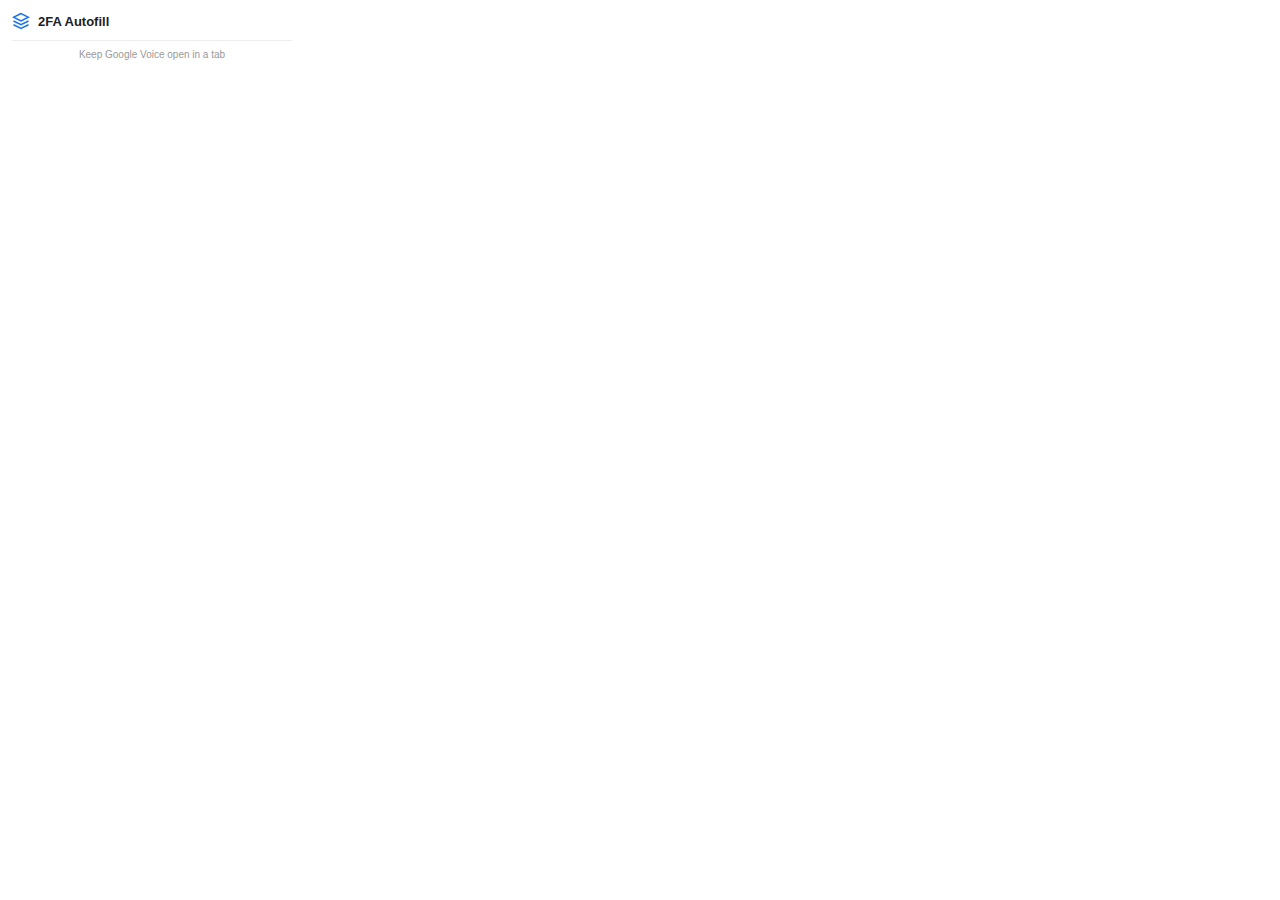
<file: firefox-2fa-autofill/popup.html>
<!DOCTYPE html>
<html>
<head>
  <meta charset="utf-8">
  <style>
    body {
      font-family: -apple-system, BlinkMacSystemFont, 'Segoe UI', Roboto, sans-serif;
      width: 280px;
      padding: 12px;
      margin: 0;
      background: #fff;
    }
    h1 {
      font-size: 13px;
      margin: 0 0 10px 0;
      color: #202124;
      display: flex;
      align-items: center;
      gap: 8px;
    }
    h1 svg {
      width: 18px;
      height: 18px;
    }

    /* Primary/latest code */
    .primary-code {
      background: #e8f5e9;
      border: 1px solid #4caf50;
      border-radius: 8px;
      padding: 12px;
      margin-bottom: 10px;
    }
    .primary-code .code-display {
      font-family: 'SF Mono', Monaco, monospace;
      font-size: 28px;
      font-weight: bold;
      letter-spacing: 3px;
      color: #2e7d32;
      text-align: center;
    }
    .primary-code .code-meta {
      font-size: 11px;
      color: #666;
      text-align: center;
      margin-top: 4px;
    }
    .primary-code .copy-btn {
      display: block;
      width: 100%;
      padding: 8px;
      margin-top: 10px;
      background: #4caf50;
      color: white;
      border: none;
      border-radius: 4px;
      cursor: pointer;
      font-size: 13px;
      font-weight: 500;
    }
    .primary-code .copy-btn:hover {
      background: #43a047;
    }

    /* Older codes section */
    .older-codes {
      border-top: 1px solid #eee;
      padding-top: 8px;
      margin-top: 4px;
    }
    .older-codes-label {
      font-size: 10px;
      color: #999;
      text-transform: uppercase;
      letter-spacing: 0.5px;
      margin-bottom: 6px;
    }
    .older-code {
      display: flex;
      align-items: center;
      padding: 8px;
      background: #f8f9fa;
      border-radius: 6px;
      margin-bottom: 6px;
      cursor: pointer;
      transition: background 0.15s;
    }
    .older-code:hover {
      background: #e8f0fe;
    }
    .older-code .code-value {
      font-family: 'SF Mono', Monaco, monospace;
      font-size: 15px;
      font-weight: 600;
      color: #1a73e8;
      letter-spacing: 1px;
    }
    .older-code .code-info {
      margin-left: auto;
      text-align: right;
    }
    .older-code .code-time {
      font-size: 10px;
      color: #999;
    }
    .older-code .code-source {
      font-size: 10px;
      color: #666;
      max-width: 100px;
      overflow: hidden;
      text-overflow: ellipsis;
      white-space: nowrap;
    }

    /* No code state */
    .no-code {
      padding: 16px;
      text-align: center;
      color: #666;
      background: #f5f5f5;
      border-radius: 8px;
    }
    .no-code .spinner {
      display: inline-block;
      width: 16px;
      height: 16px;
      border: 2px solid #ddd;
      border-top-color: #1a73e8;
      border-radius: 50%;
      animation: spin 1s linear infinite;
      margin-bottom: 8px;
    }
    @keyframes spin {
      to { transform: rotate(360deg); }
    }

    .info {
      font-size: 10px;
      color: #999;
      margin-top: 10px;
      padding-top: 8px;
      border-top: 1px solid #eee;
      text-align: center;
    }
  </style>
</head>
<body>
  <h1>
    <svg viewBox="0 0 24 24" fill="none" stroke="#1a73e8" stroke-width="2">
      <path d="M12 2L2 7l10 5 10-5-10-5z"/>
      <path d="M2 17l10 5 10-5"/>
      <path d="M2 12l10 5 10-5"/>
    </svg>
    2FA Autofill
  </h1>

  <div id="content"></div>

  <div class="info">Keep Google Voice open in a tab</div>

  <script src="popup.js"></script>
</body>
</html>
</file>
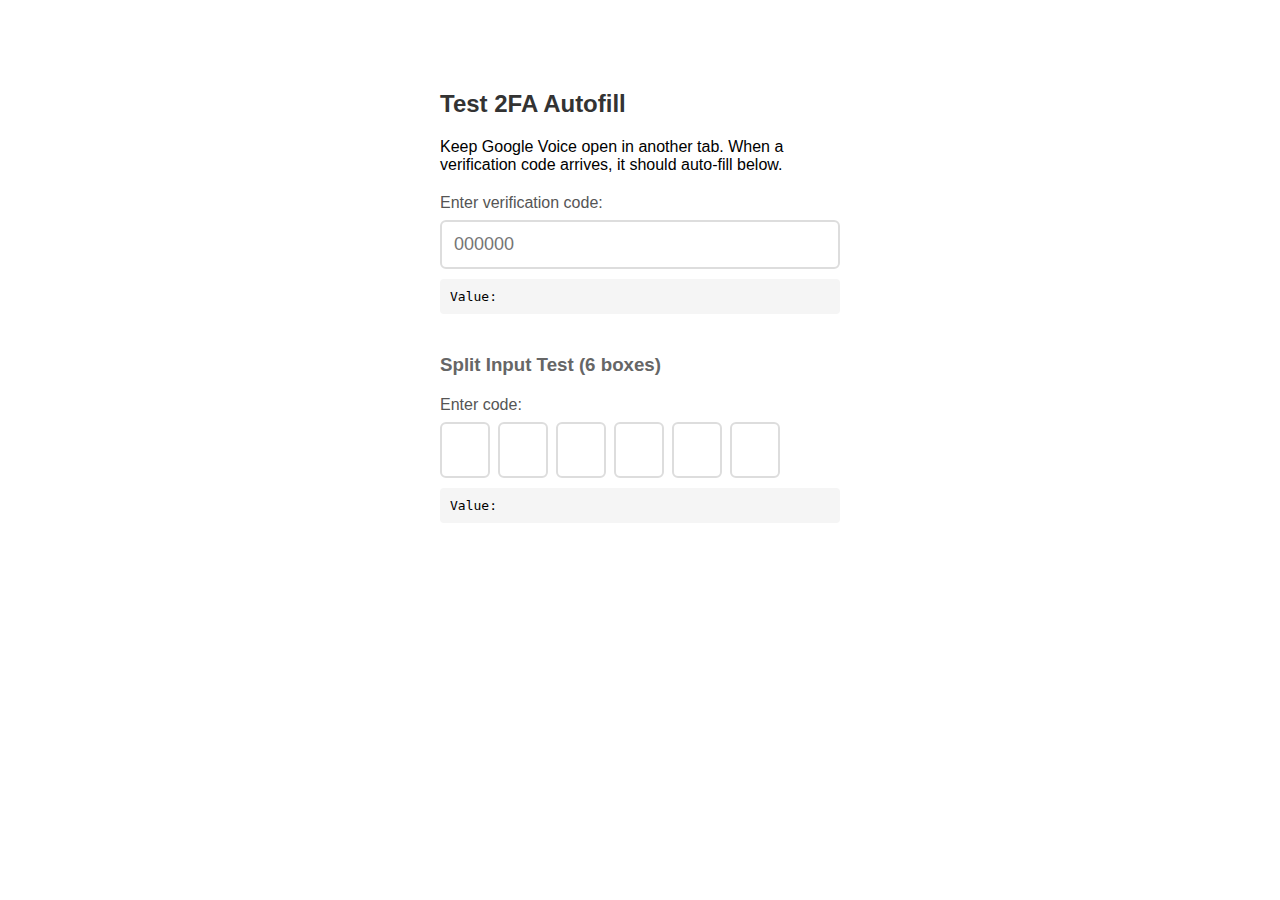
<file: firefox-2fa-autofill/test-2fa.html>
<!DOCTYPE html>
<html>
<head>
  <meta charset="utf-8">
  <title>Test 2FA Autofill</title>
  <style>
    body {
      font-family: -apple-system, BlinkMacSystemFont, 'Segoe UI', Roboto, sans-serif;
      max-width: 400px;
      margin: 50px auto;
      padding: 20px;
    }
    h2 { color: #333; }
    .form-group {
      margin: 20px 0;
    }
    label {
      display: block;
      margin-bottom: 8px;
      color: #555;
    }
    input {
      width: 100%;
      padding: 12px;
      font-size: 18px;
      border: 2px solid #ddd;
      border-radius: 6px;
      box-sizing: border-box;
    }
    input:focus {
      border-color: #1a73e8;
      outline: none;
    }
    .result {
      margin-top: 10px;
      padding: 10px;
      background: #f5f5f5;
      border-radius: 4px;
      font-family: monospace;
    }
    .split-inputs {
      display: flex;
      gap: 8px;
    }
    .split-inputs input {
      width: 50px;
      text-align: center;
      font-size: 24px;
      padding: 12px 8px;
    }
    h3 { margin-top: 40px; color: #666; }
  </style>
</head>
<body>
  <h2>Test 2FA Autofill</h2>
  <p>Keep Google Voice open in another tab. When a verification code arrives, it should auto-fill below.</p>

  <div class="form-group">
    <label>Enter verification code:</label>
    <input type="text"
           id="otp-single"
           name="otp-code"
           autocomplete="one-time-code"
           maxlength="6"
           placeholder="000000"
           inputmode="numeric">
    <div class="result" id="result-single">Value: </div>
  </div>

  <h3>Split Input Test (6 boxes)</h3>
  <div class="form-group">
    <label>Enter code:</label>
    <div class="split-inputs" id="split-container">
      <input type="text" maxlength="1" inputmode="numeric" data-otp-index="0">
      <input type="text" maxlength="1" inputmode="numeric" data-otp-index="1">
      <input type="text" maxlength="1" inputmode="numeric" data-otp-index="2">
      <input type="text" maxlength="1" inputmode="numeric" data-otp-index="3">
      <input type="text" maxlength="1" inputmode="numeric" data-otp-index="4">
      <input type="text" maxlength="1" inputmode="numeric" data-otp-index="5">
    </div>
    <div class="result" id="result-split">Value: </div>
  </div>

  <script>
    // Single input tracking
    document.getElementById('otp-single').addEventListener('input', (e) => {
      document.getElementById('result-single').textContent = 'Value: ' + e.target.value;
    });

    // Split input tracking
    const splitInputs = document.querySelectorAll('#split-container input');
    splitInputs.forEach(input => {
      input.addEventListener('input', (e) => {
        // Auto-advance to next input
        if (e.target.value && e.target.nextElementSibling) {
          e.target.nextElementSibling.focus();
        }
        // Update combined value display
        const values = Array.from(splitInputs).map(i => i.value).join('');
        document.getElementById('result-split').textContent = 'Value: ' + values;
      });
    });
  </script>
</body>
</html>
</file>
